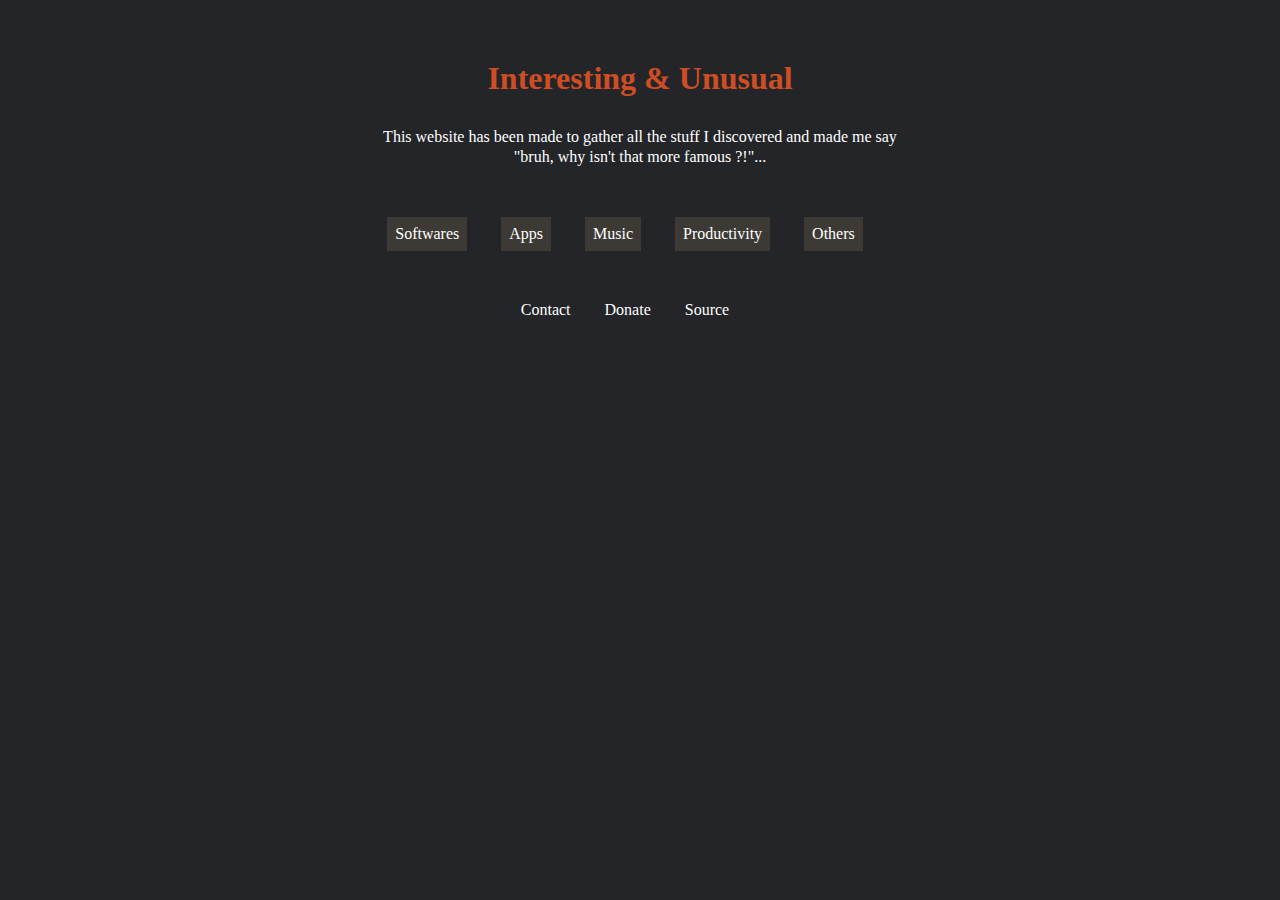
<file: index.html>
<!DOCTYPE html>
<head>
  <title>Interesting-Unusual_Underground </title>
  <link rel="stylesheet" href="./css/style.css" type="text/css"/>

</head>

<body>


  <div class="topHeader">
    <h1>Interesting & Unusual</h1>
  </div>

<p>This website has been made to gather all the stuff I discovered and made me say <br> "bruh, why isn't that more famous ?!"...</p>

<div style="margin-top:50px;"></div>

<ul id = "topics">
  <li><a href= "./articles/Softwares/softwares.html"> Softwares <a></li>
  <li><a href= "./articles/Apps/apps.html"> Apps <a></li>
  <li><a href= "./articles/Music/music.html"> Music <a></li>
  <li><a href="./articles/Productivity/productivity.html">Productivity</a></li>
  <li>Others</li>
</ul>

</body>

<div style="margin-top:50px;"></div>

<footer>

  <ul class="footerLinks">
    <li><a href="./footer/contact.html">Contact</a></li>
    <li><a href="./footer/donate.html">Donate</a></li>
    <li><a href="https://github.com/0internetuser/interesting-unusual/tree/main" target="_blank">Source</a></li>
  </ul>


</footer>
</file>
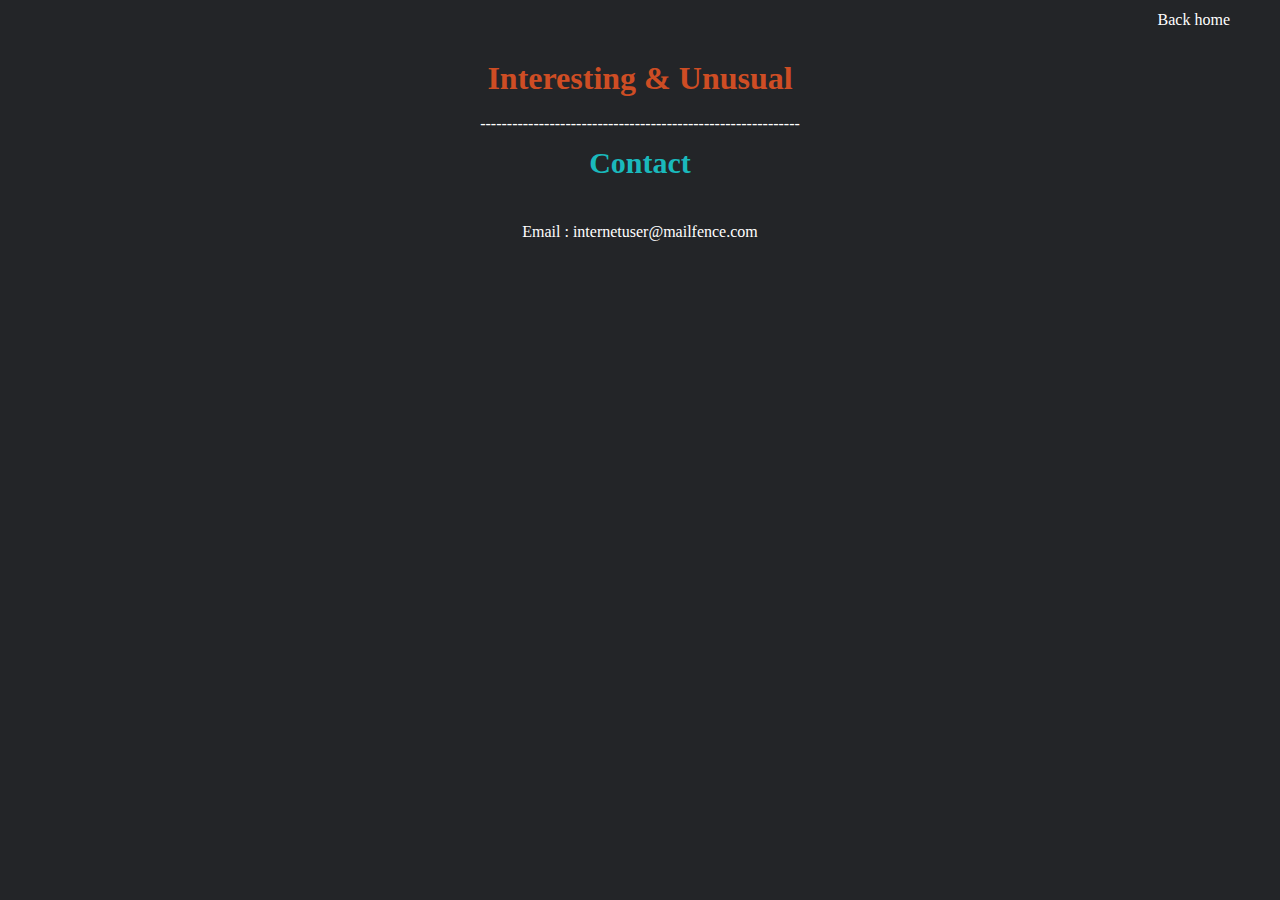
<file: footer/contact.html>
<!DOCTYPE html>
<head>
  <title>Interesting-Unusual_Underground </title>
  <link rel="stylesheet" href="./../css/style.css" type="text/css"/>

</head>

<body>

  <p class="returnHome"><a href="../index.html">Back home</a></p>

  <div class="topHeader">
    <h1>Interesting & Unusual</h1>
    <br> ------------------------------------------------------------ <br>
    <p>Contact</p>
  </div>

  <div style="margin-top:50px;"></div>

  Email : <a href="mailto:internetuser@mailfence.com?subject=YourSubjectHere">internetuser@mailfence.com</a>

</body>
</file>
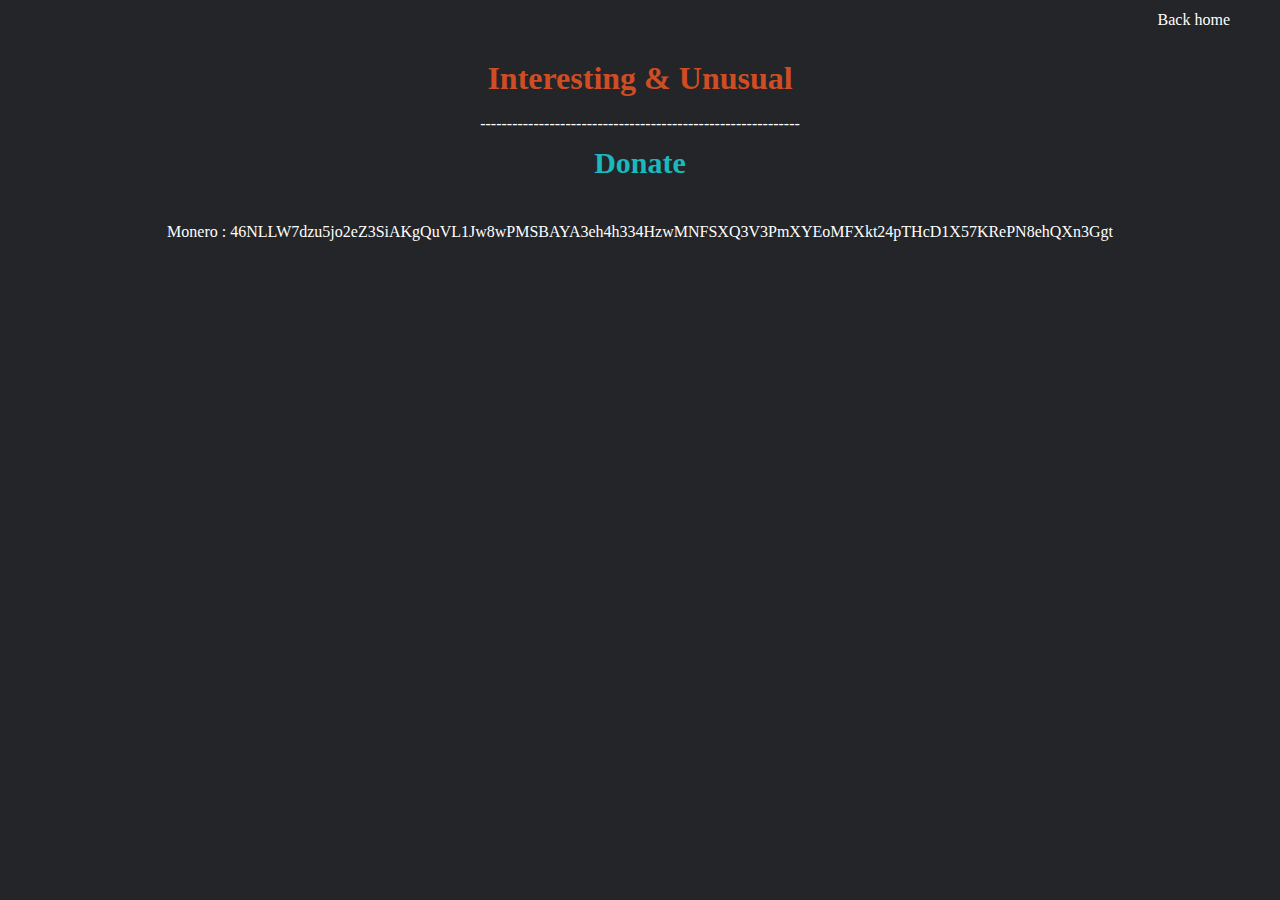
<file: footer/donate.html>
<!DOCTYPE html>
<head>
  <title>Interesting-Unusual_Underground </title>
  <link rel="stylesheet" href="./../css/style.css" type="text/css"/>

</head>

<body>

  <p class="returnHome"><a href="../index.html">Back home</a></p>

  <div class="topHeader">
    <h1>Interesting & Unusual</h1>
    <br> ------------------------------------------------------------ <br>
    <p>Donate</p>
  </div>

  <div style="margin-top:50px;"></div>

  Monero : 46NLLW7dzu5jo2eZ3SiAKgQuVL1Jw8wPMSBAYA3eh4h334HzwMNFSXQ3V3PmXYEoMFXkt24pTHcD1X57KRePN8ehQXn3Ggt
</body>
</file>
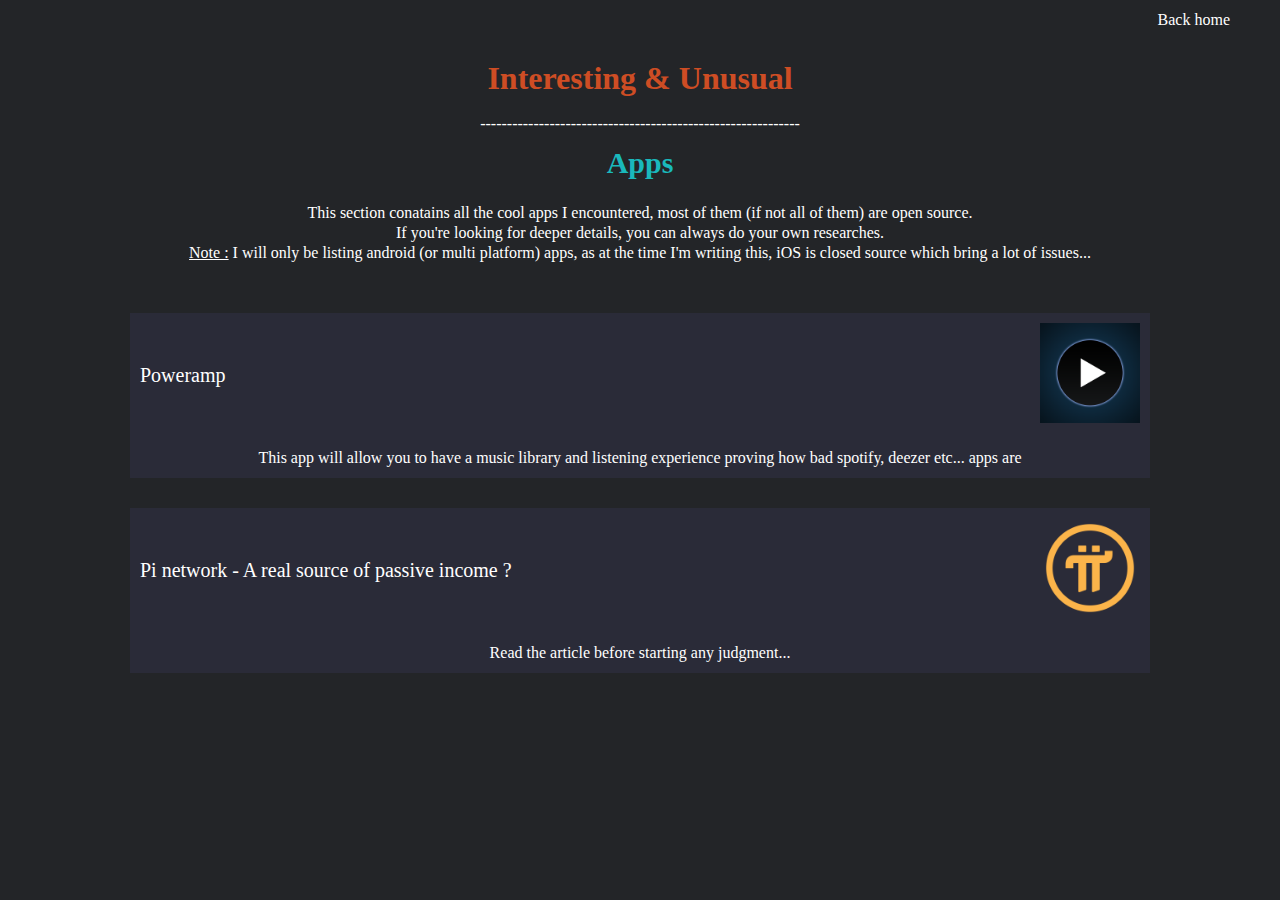
<file: articles/Apps/apps.html>
<!DOCTYPE html>
<head>

  <title>Interesting-Unusual_Underground <br> Softwares </title>
  <link rel="stylesheet" href="../../css/style.css" type="text/css"/>

</head>


<body>

  <p class="returnHome"><a href="../../index.html">Back home</a></p>

  <div class="topHeader">
    <h1>Interesting & Unusual</h1>
    <br> ------------------------------------------------------------ <br>
    <p>Apps</p>
  </div>

  <p>This section conatains all the cool apps I encountered, most of them (if not all of them) are open source. <br> If you're looking for deeper details, you can always do your own researches.

  <br> <span style="text-decoration:underline;">Note :</span> I will only be listing android (or multi platform) apps, as at the time I'm writing this, iOS is closed source which bring a lot of issues...</p>

  <div style="margin-top:50px;"></div>


  <div class="recentArticle">
    <div class="recentArticleTitle">
      <a href="./apps_articles/Poweramp/poweramp.html">Poweramp</a>
      <div class="articleSneakPic"><img src="./apps_articles/Poweramp/poweramp_logo.png" alt="error wile loading image" width="100px"></div>
    </div>

    <p><br>This app will allow you to have a music library and listening experience proving how bad spotify, deezer etc... apps are</p>

  </div>

  <div style="margin-top:30px;"></div>

  <div class="recentArticle">
    <div class="recentArticleTitle">
      <a href="./apps_articles/Pi_network/pi_network.html">Pi network - A real source of passive income ?</a>
      <div class="articleSneakPic"><img src="./apps_articles/Pi_network/pi_network_logo.png" alt="error wile loading image" width="100px"></div>
    </div>

    <p><br>Read the article before starting any judgment...</p>

  </div>





</body>
</file>
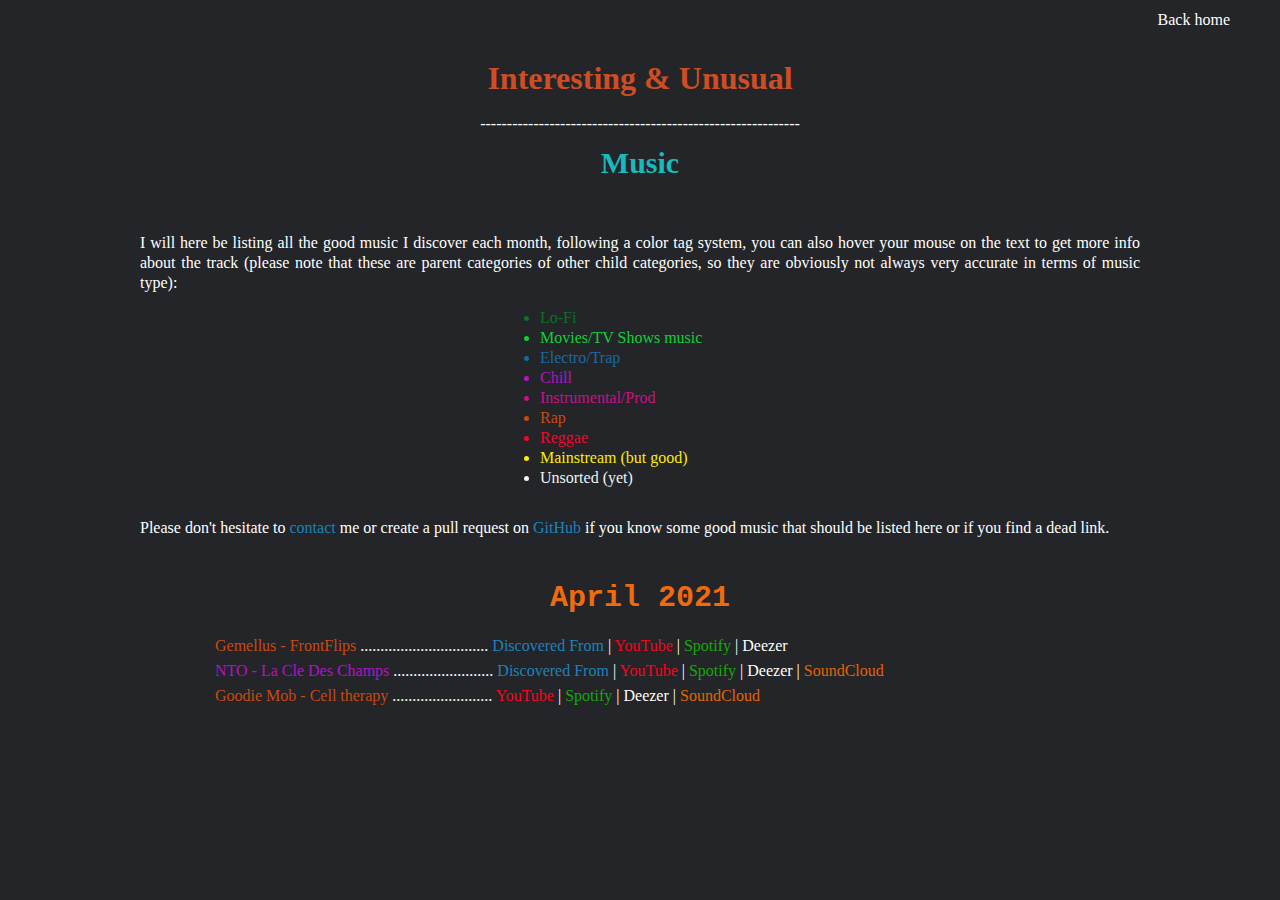
<file: articles/Music/music.html>
<!DOCTYPE html>
<head>
  <title>Interesting-Unusual_Underground </title>
  <link rel="stylesheet" href="./../../css/style.css" type="text/css"/>

</head>

<body>

  <p class="returnHome"><a href="../../index.html">Back home</a></p>

  <div class="topHeader">
    <h1>Interesting & Unusual</h1>
    <br> ------------------------------------------------------------ <br>
    <p>Music</p>
  </div>

  <div style="margin-top:50px;"></div>
  <p class="mainText">
    I will here be listing all the good music I discover each month, following a color tag system, you can also hover your mouse on the text to get more info about the track (please note that these are parent categories of other child categories, so they are obviously not always very accurate in terms of music type):
  </p>
  <div style="margin-top:15px;"></div>

  <ul class="musicStyles">
    <li style="color:#0d702c;">Lo-Fi</li>
    <li style="color:#14ce3c;">Movies/TV Shows music</li>
    <li style="color:#1a699e;">Electro/Trap</li>
    <li style="color:#b610c9;">Chill</li>
    <li style="color:#c91085;">Instrumental/Prod</li>
    <li style="color:#c94a10;">Rap</li>
    <li style="color:#f2072e;">Reggae</li>
    <li style="color:#f9ed09;">Mainstream (but good)</li>
    <li style="color:#eff3f4;">Unsorted (yet)</li>
  </ul>

  <p class="mainText">
    <br>Please don't hesitate to <a class="paragraphLink" href="../../footer/contact.html" target="_blank">contact</a> me or create a pull request on <a class="paragraphLink" href="https://github.com/0internetuser/interesting-unusual/tree/main" target="_blank"> GitHub</a> if you know some good music that should be listed here or if you find a dead link.
  </p>

  <div style="margin-top:50px;"></div>

  <p class="musicMonth">April 2021</p>

  <ul class="musicList">
    <li title="Short song that will boost your motivation before a front flip" class="colorRap">Gemellus - FrontFlips<span class="whiteColor"> ................................ <a class="discoveredFrom" href="https://instagram.com/p/CM_zTotCYCP" target="_blank">Discovered From</a> | <a class="youtubeLink" href="https://www.youtube.com/watch?v=wifolC2nojU" target="_blank">YouTube</a> | <a class="spotifyLink" href="https://open.spotify.com/track/2yYnp2RrstQcumFd8OLdCq" target="_blank">Spotify</a> | <a class="deezerLink" href="https://deezer.com/track/909561612" target="_blank">Deezer</a></span></li>

    <li title="Chill prod with sweet drops, adequate to land double twists on" class="colorChill">NTO - La Cle Des Champs<span class="whiteColor"> ......................... <a class="discoveredFrom" href="https://github.com/LucienToiture" target="_blank">Discovered From</a> | <a class="youtubeLink" href="https://www.youtube.com/watch?v=qd_8mm906GA" target="_blank">YouTube</a> | <a class="spotifyLink" href="https://open.spotify.com/track/12LOYGBr0T0IqyuhEILYFh" target="_blank">Spotify</a> | <a class="deezerLink" href="https://deezer.page.link/g88x9S6CRyzUhyuA7" target="_blank">Deezer</a> | <a class="soundcloudLink" href="https://soundcloud.com/hungry-music/nto-la-cle-des-champs" target="_blank"> SoundCloud</a></span></li>

    <li title="This song managed to be chill while keeping a good rythm and good bass use" class="colorRap">Goodie Mob - Cell therapy<span class="whiteColor"> ......................... <a class="youtubeLink" href="https://www.youtube.com/watch?v=qd_8mm906GA" target="_blank">YouTube</a> | <a class="spotifyLink" href="https://open.spotify.com/track/12LOYGBr0T0IqyuhEILYFh" target="_blank">Spotify</a> | <a class="deezerLink" href="https://deezer.page.link/g88x9S6CRyzUhyuA7" target="_blank">Deezer</a> | <a class="soundcloudLink" href="https://soundcloud.com/hungry-music/nto-la-cle-des-champs" target="_blank"> SoundCloud</a></span></li>

  </ul>


</body>
</file>
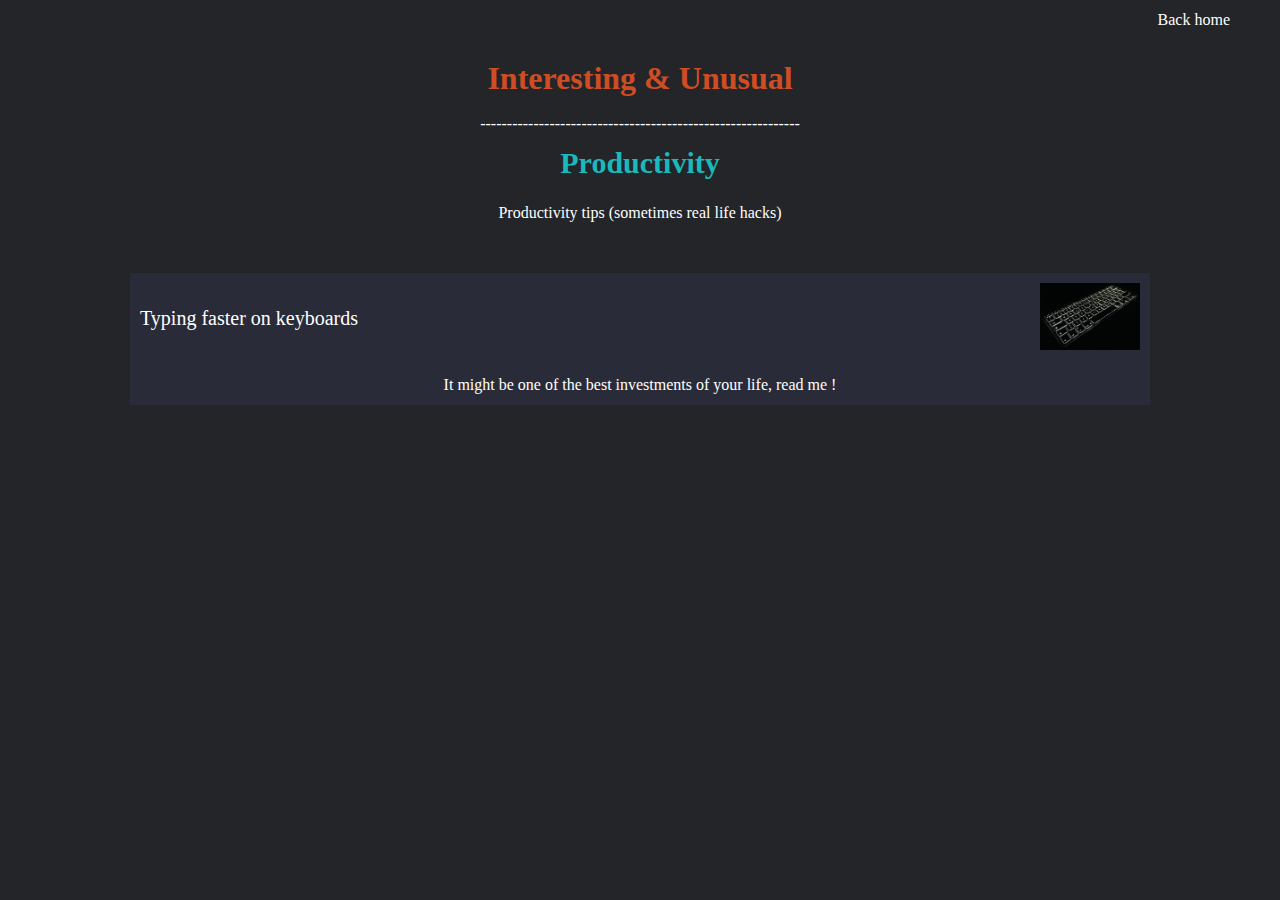
<file: articles/Productivity/productivity.html>
<!DOCTYPE html>
<head>

  <title>Interesting-Unusual_Underground <br> Softwares </title>
  <link rel="stylesheet" href="../../css/style.css" type="text/css"/>

</head>


<body>

  <p class="returnHome"><a href="../../index.html">Back home</a></p>

  <div class="topHeader">
    <h1>Interesting & Unusual</h1>
    <br> ------------------------------------------------------------ <br>
    <p>Productivity</p>
  </div>

  <p>Productivity tips (sometimes real life hacks)</p>

  <div style="margin-top:50px;"></div>


  <div class="recentArticle">
    <div class="recentArticleTitle">
      <a href="./productivity_articles/typing_faster/typing_faster.html">Typing faster on keyboards</a>
      <div class="articleSneakPic"><img src="./productivity_articles/typing_faster/keyboard.jpg" alt="error wile loading image" width="100px"></div>
    </div>

    <p><br>It might be one of the best investments of your life, read me !</p>

  </div>







</body>
</file>
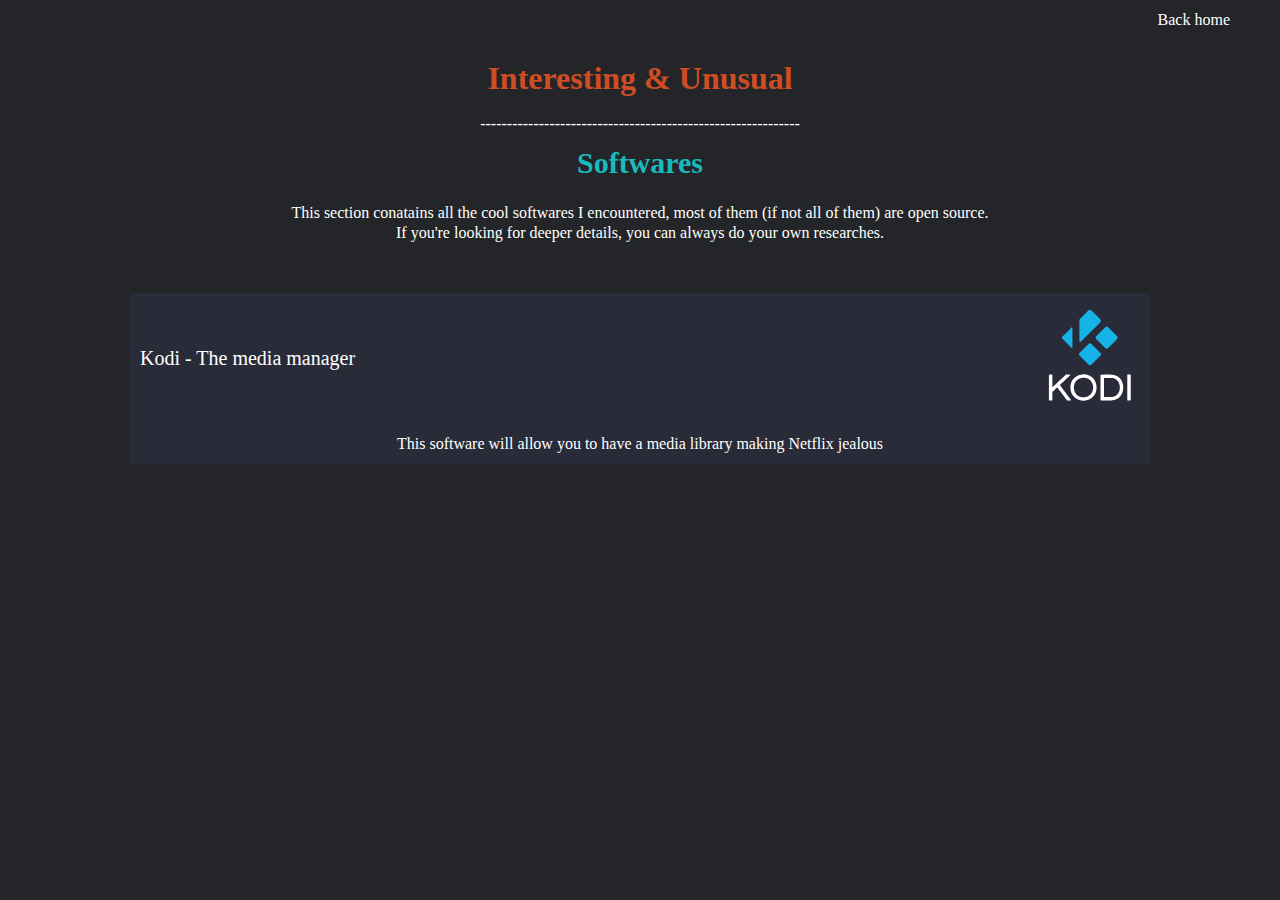
<file: articles/Softwares/softwares.html>
<!DOCTYPE html>
<head>

  <title>Interesting-Unusual_Underground <br> Softwares </title>
  <link rel="stylesheet" href="../../css/style.css" type="text/css"/>

</head>


<body>

  <p class="returnHome"><a href="../../index.html">Back home</a></p>

  <div class="topHeader">
    <h1>Interesting & Unusual</h1>
    <br> ------------------------------------------------------------ <br>
    <p>Softwares</p>
  </div>

  <p>This section conatains all the cool softwares I encountered, most of them (if not all of them) are open source. <br> If you're looking for deeper details, you can always do your own researches.</p>

  <div style="margin-top:50px;"></div>


  <div class="recentArticle">
    <div class="recentArticleTitle">
      <a href="./software_articles/kodi/kodi.html">Kodi - The media manager</a>
      <div class="articleSneakPic"><img src="./software_articles/kodi/kodi_logo.svg" alt="error wile loading image" width="100px"></div>
    </div>

    <p><br>This software will allow you to have a media library making Netflix jealous</p>



</body>
</file>
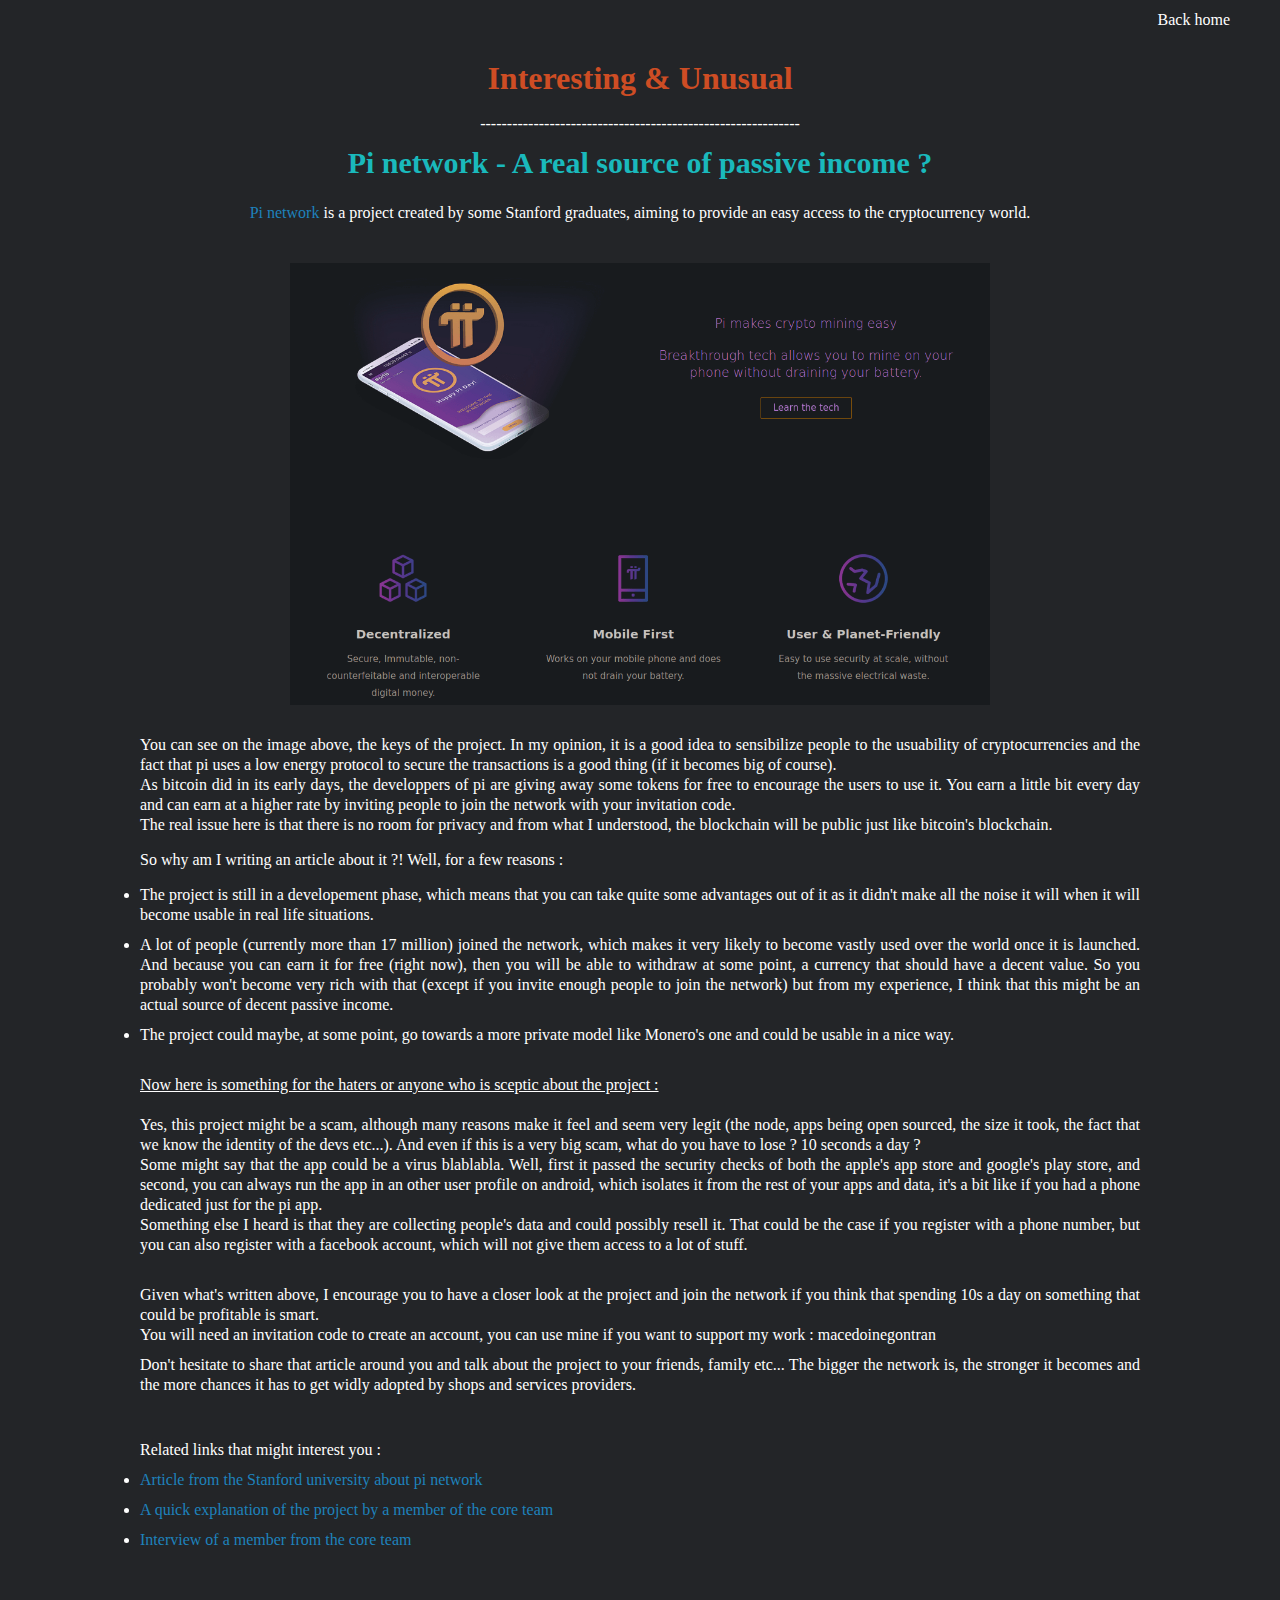
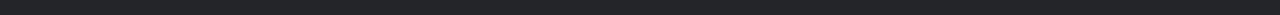
<file: articles/Apps/apps_articles/Pi_network/pi_network.html>
<!DOCTYPE html>
<head>

  <title>Interesting-Unusual_Underground <br> Softwares </title>
  <link rel="stylesheet" href="../../../../css/style.css" type="text/css"/>

</head>


<body>

  <p class="returnHome"><a href="../../../../index.html">Back home</a></p>

  <div class="topHeader">
    <h1>Interesting & Unusual</h1>
    <br> ------------------------------------------------------------ <br>
    <p>Pi network - A real source of passive income ?</p>
  </div>

  <p><a class="paragraphLink" href="https://minepi.com/" target="_blank">Pi network</a> is a project created by some Stanford graduates, aiming to provide an easy access to the cryptocurrency world.
  </p>

  <div class="mainText">

    <div style="margin-top:30px;"></div>

    <div>
      <img src="pi_mainpage.png" alt="error while loading image" width="700px" style="display:block; margin:auto;">
    </div>

    <div style="margin-top:30px;"></div>

    You can see on the image above, the keys of the project. In my opinion, it is a good idea to sensibilize people to the usuability of cryptocurrencies and the fact that pi uses a low energy protocol to secure the transactions is a good thing (if it becomes big of course). <br>
    As bitcoin did in its early days, the developpers of pi are giving away some tokens for free to encourage the users to use it. You earn a little bit every day and can earn at a higher rate by inviting people to join the network with your invitation code. <br>
    The real issue here is that there is no room for privacy and from what I understood, the blockchain will be public just like bitcoin's blockchain. <br>

    <div style="margin-top:15px;"></div>

    So why am I writing an article about it ?! Well, for a few reasons : <br>

    <div style="margin-top:15px;"></div>

    <ul>
      <li>The project is still in a developement phase, which means that you can take quite some advantages out of it as it didn't make all the noise it will when it will become usable in real life situations.</li>

      <div style="margin-top:10px;"></div>

      <li>A lot of people (currently more than 17 million) joined the network, which makes it very likely to become vastly used over the world once it is launched. And because you can earn it for free (right now), then you will be able to withdraw at some point, a currency that should have a decent value. So you probably won't become very rich with that (except if you invite enough people to join the network) but from my experience, I think that this might be an actual source of decent passive income.</li>

      <div style="margin-top:10px;"></div>

      <li>The project could maybe, at some point, go towards a more private model like Monero's one and could be usable in a nice way.</li>
    </ul>

    <div style="margin-top:30px;"></div>

    <p style="text-decoration: underline;">Now here is something for the haters or anyone who is sceptic about the project :</p>

    <div style="margin-top:20px;"></div>

    Yes, this project might be a scam, although many reasons make it feel and seem very legit (the node, apps being open sourced, the size it took, the fact that we know the identity of the devs etc...). And even if this is a very big scam, what do you have to lose ? 10 seconds a day ? <br>
    Some might say that the app could be a virus blablabla. Well, first it passed the security checks of both the apple's app store and google's play store, and second, you can always run the app in an other user profile on android, which isolates it from the rest of your apps and data, it's a bit like if you had a phone dedicated just for the pi app.<br>
    Something else I heard is that they are collecting people's data and could possibly resell it. That could be the case if you register with a phone number, but you can also register with a facebook account, which will not give them access to a lot of stuff.

    <div style="margin-top:30px;"></div>

    Given what's written above, I encourage you to have a closer look at the project and join the network if you think that spending 10s a day on something that could be profitable is smart.<br>
    You will need an invitation code to create an account, you can use mine if you want to support my work : macedoinegontran

    <div style="margin-top:10px;"></div>

    Don't hesitate to share that article around you and talk about the project to your friends, family etc... The bigger the network is, the stronger it becomes and the more chances it has to get widly adopted by shops and services providers.

    <div style="margin-top:30px;"></div>

    <ul class="relatedLinks mainText">

      Related links that might interest you :

      <li><a class="paragraphLink" href="https://www.stanforddaily.com/2019/09/16/stanford-grads-develop-cryptocurrency-for-smartphone-users-to-increase-its-accessibility/" target="_blank">Article from the Stanford university about pi network</a></li>

      <li><a class="paragraphLink" href="https://youtu.be/VHSYY2lK9xk" target="_blank">A quick explanation of the project by a member of the core team</a></li>

      <li><a class="paragraphLink" href="https://youtu.be/5xCZjPEVY-8" target="_blank">Interview of a member from the core team</a></li>

    </ul>


    <div style="margin-top:50px;"></div>


</body>
</file>
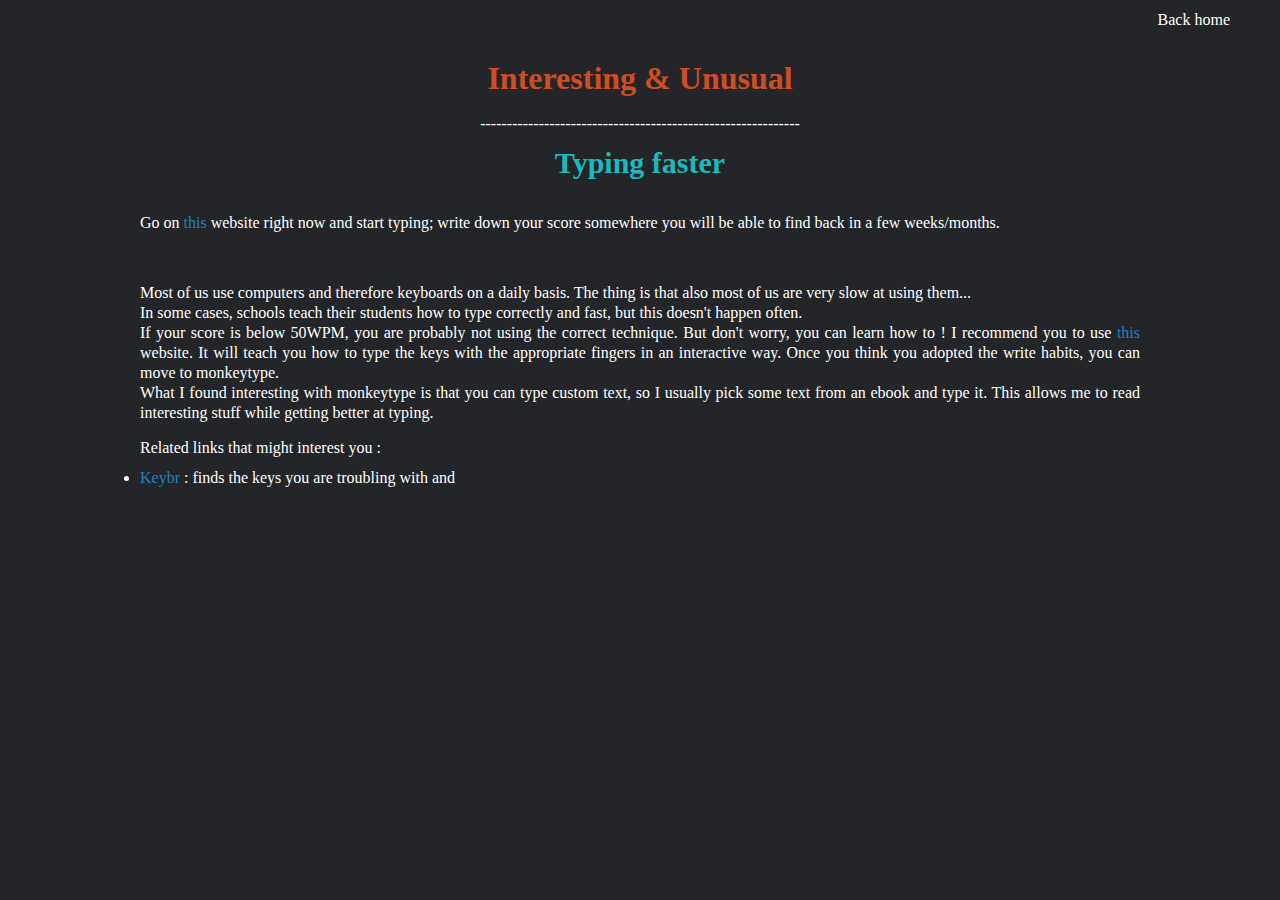
<file: articles/Productivity/productivity_articles/typing_faster/typing_faster.html>
<!DOCTYPE html>
<head>

  <title>Interesting-Unusual_Underground <br> Softwares </title>
  <link rel="stylesheet" href="../../../../css/style.css" type="text/css"/>

</head>


<body>

  <p class="returnHome"><a href="../../../../index.html">Back home</a></p>

  <div class="topHeader">
    <h1>Interesting & Unusual</h1>
    <br> ------------------------------------------------------------ <br>
    <p>Typing faster</p>
  </div>

  <div class="mainText">



    <p>Go on <a class="paragraphLink" href="https://monkeytype.com/">this</a> website right now and start typing; write down your score somewhere you will be able to find back in a few weeks/months.</p>

    <div style="margin-top:50px;"></div>

    <p>Most of us use computers and therefore keyboards on a daily basis. The thing is that also most of us are very slow at using them... <br>
      In some cases, schools teach their students how to type correctly and fast, but this doesn't happen often. <br>
      If your score is below 50WPM, you are probably not using the correct technique. But don't worry, you can learn how to ! I recommend you to use <a class="paragraphLink" href="https://www.typing.com/">this</a> website. It will teach you how to type the keys with the appropriate fingers in an interactive way. Once you think you adopted the write habits, you can move to monkeytype. <br>What I found interesting with monkeytype is that you can type custom text, so I usually pick some text from an ebook and type it. This allows me to read interesting stuff while getting better at typing.
    </p>

  </div>

    <ul class="relatedLinks mainText">

      Related links that might interest you :

      <li><a class="paragraphLink" href="https://www.keybr.com/">Keybr</a> : finds the keys you are troubling with and </li>


    </ul>

    <div style="margin-top:50px;"></div>




</body>
</file>
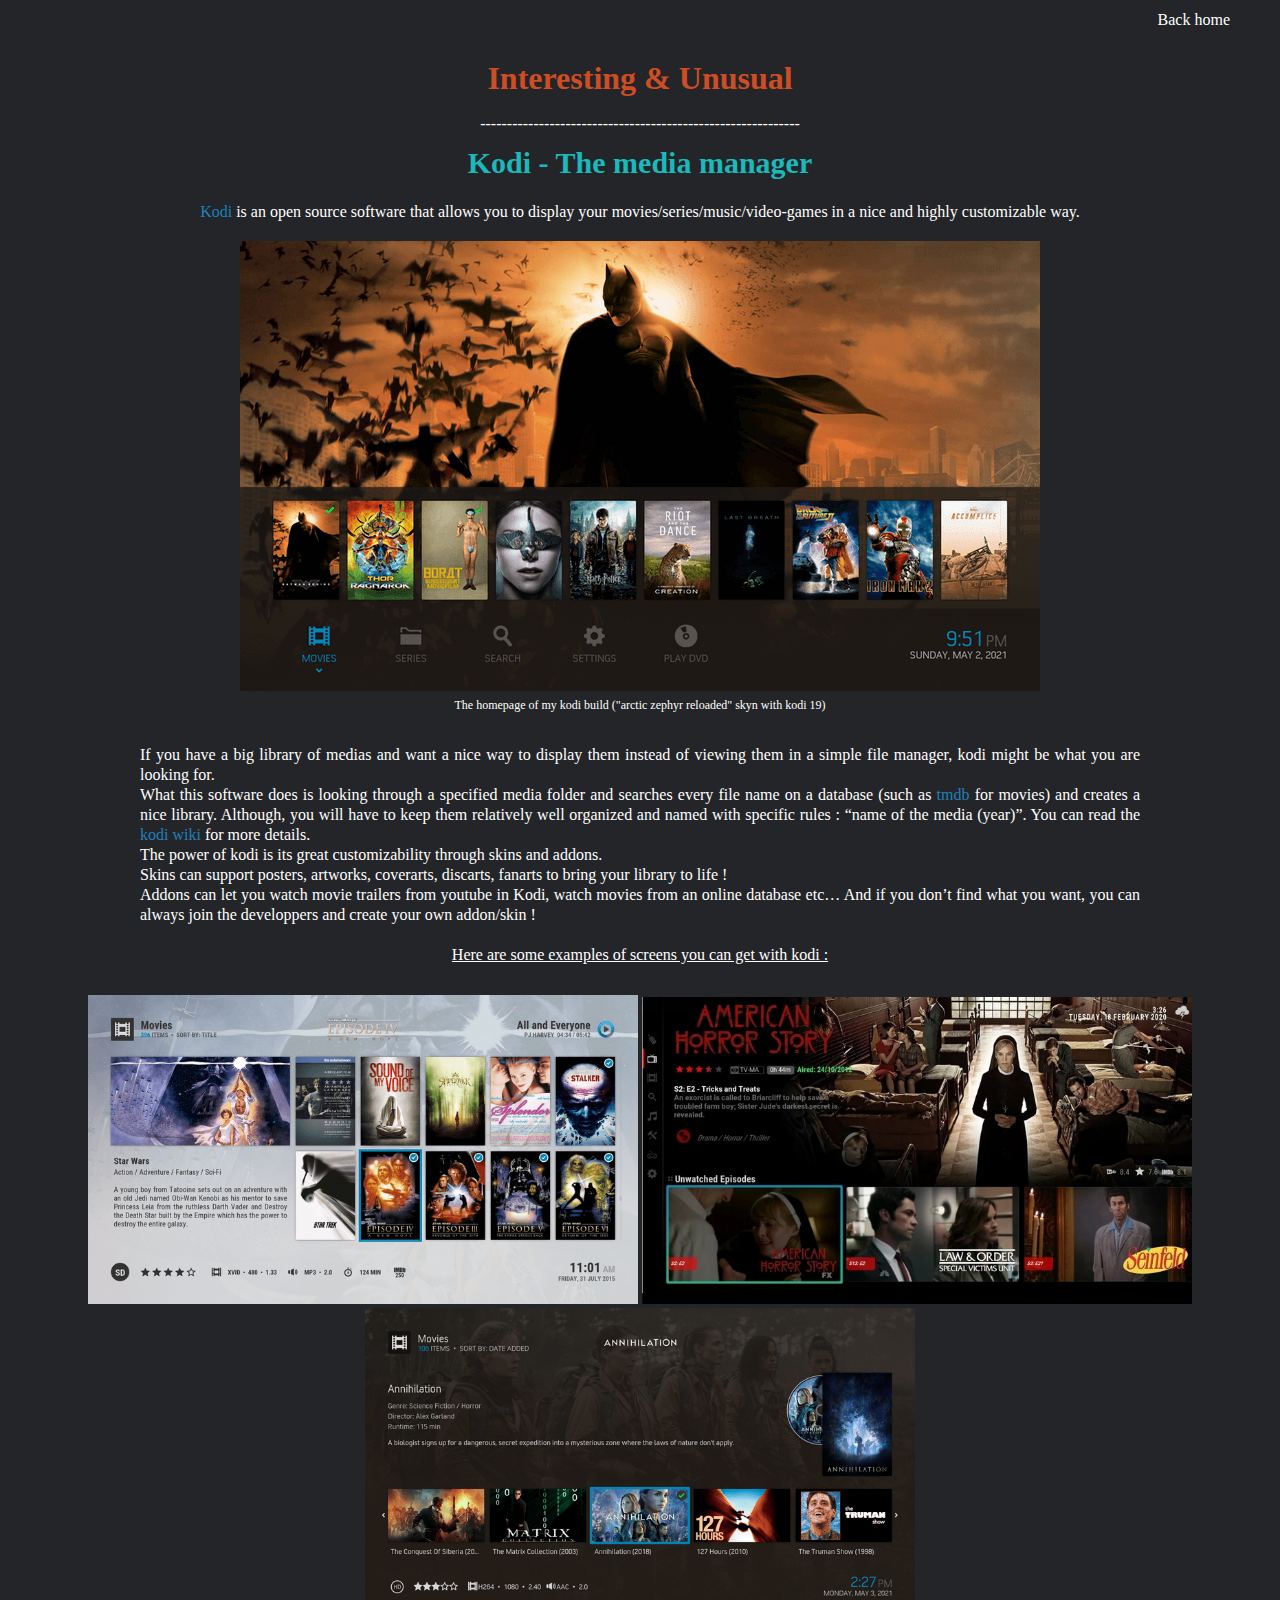
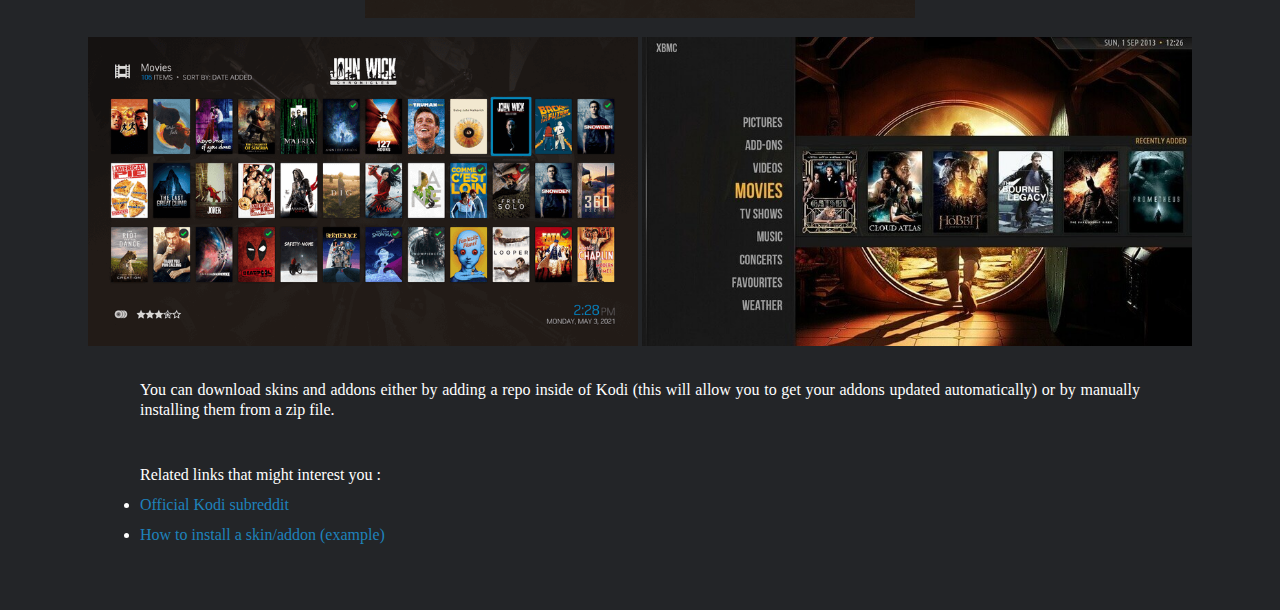
<file: articles/Softwares/software_articles/kodi/kodi.html>
<!DOCTYPE html>
<head>

  <title>Interesting-Unusual_Underground <br> Softwares </title>
  <link rel="stylesheet" href="../../../../css/style.css" type="text/css"/>

</head>


<body>

  <p class="returnHome"><a href="../../../../index.html">Back home</a></p>

  <div class="topHeader">
    <h1>Interesting & Unusual</h1>
    <br> ------------------------------------------------------------ <br>
    <p>Kodi - The media manager</p>
  </div>




    <a class="paragraphLink" href="https://kodi.tv" target="_blank">Kodi</a> is an open source software that allows you to display your movies/series/music/video-games in a nice and highly customizable way. <br>


    <img style="text-align:center; padding-top:20px;" src="my_build.png" width="800px" alt="">

    <p class="imageCaption">The homepage of my kodi build ("arctic zephyr reloaded" skyn with kodi 19)</p>

    <div class="imageCaptionVspace"></div>

    <div class="mainTextContainer" style="width:100%">

      <div class="mainText">
        <p>

          If you have a big library of medias and want a nice way to display them instead of viewing them in a simple file manager, kodi might be what you are looking for.

          <br>What this software does is looking through a specified media folder and searches every file name on a database (such as <a class="paragraphLink" href="https://www.themoviedb.org/" target="_blank">tmdb</a> for movies) and creates a nice library. Although, you will have to keep them relatively well organized and named with specific rules : “name of the media (year)”. You can read the <a class="paragraphLink" href="https://kodi.wiki/view/Main_Page" target="_blank">kodi wiki</a> for more details.

          <br>The power of kodi is its great customizability through skins and addons.

          <br>Skins can support posters, artworks, coverarts, discarts, fanarts to bring your library to life !

          <br>Addons can let you watch movie trailers from youtube in Kodi, watch movies from an online database etc… And if you don’t find what you want, you can always join the developpers and create your own addon/skin !

          <div style="margin-top:20px;"></div>

          </p>

      </div>

    </div>

    <p style="text-decoration: underline;">Here are some examples of screens you can get with kodi :</p>

    <div style="margin-top:30px;"></div>

    <div>
      <img src="example1.png" width="550px" alt="">
      <img src="example2.jpeg" width="550px" alt="">
      <img src="example3.png" width="550px" alt="">
    </div>

    <div style="margin-top:15px;"></div>

    <div>
      <img src="example4.png" width="550px" alt="">
      <img src="example5.jpeg" width="550px" alt="">
    </div>

    <div style="margin-top:20px;"></div>

    <div class="mainText">

      <p>

      You can download skins and addons either by adding a repo inside of Kodi (this will allow you to get your addons updated automatically) or by manually installing them from a zip file.

      </p>

    </div>

    <div style="margin-top:30px;"></div>

    <ul class="relatedLinks mainText">

      Related links that might interest you :

      <li><a class="paragraphLink" href="https://www.reddit.com/r/kodi/" target="_blank">Official Kodi subreddit</a></li>
      <li> <a class="paragraphLink" href="https://www.videoconverterfactory.com/kodi/auramod.html" target="_blank">How to install a skin/addon (example)</a></li>

    </ul>

    <div style="margin-top:50px;"></div>




</body>
</file>
<file: css/style.css>
*
{
  margin: 0;
  padding: 0;
  color: white;
}

* a:link{
  text-decoration: none;
}

* a:hover{
  color: #c98510;
}

* p{
  line-height: 20px;
}

body
{
  background-color: #232528;
  padding: 10px 50px;
  text-align: center;
}

.topHeader
{
  width: 100%;
  height: auto;
  margin-left: auto;
  margin-right: 0px;
  margin-bottom: 30px;
  margin-top: 50px;
}

.topHeader h1{
  color: #CE4D24;
}

.topHeader p{
  font-size: 30px;
  margin-top: 20px;
  font-weight: 600;
  color: #1ab9bc;
}

#topics{
  list-style: none;
}


#topics li{
  display: inline-block;
  float: none;
  margin-right: 30px;
  background-color: #3d3a35;
  padding: 8px;
}

#topics li:a{
  color:white;
}

.returnHome{
  float: right;
}

.recentArticleTitle{
  display: flex;
  align-items: center;
  font-size: 20px;
}

.recentArticle{
  background-color: #2a2b38;
  max-width: 1000px;

  align-items: center;
  margin: auto;
  padding: 10px;
}

.articleSneakPic{
  margin-left:auto;
  margin-right:0;
}

.imageCaption{
  font-size: 12px;
}

.imageCaptionVspace{
  margin-bottom: 20px;
}

.mainText{
  max-width: 1000px;
  text-align: justify;
  margin: auto;
  padding-top: 10px;
  line-height: 20px;
}

.paragraphLink{
  color: #1e82bc;
}

.relatedLinks{
  text-align: left;
  line-height: 30px;
}

.musicStyles{
  max-width: 200px;
  text-align: justify;
  margin: auto;
  line-height: 20px;
}

.musicMonth{
  color: #ef6c0e;
  font-size: 30px;
  font-weight: 700;
  font-family: 'Courier New';
  padding-bottom: 25px;
}

.musicList{
  list-style: none;
  text-align: justify;
  line-height: 25px;
  max-width: 850px;
  margin: auto;
}

.whiteColor{
  color: white;
}

.discoveredFrom{
  color: #1e82bc;
}

.youtubeLink{
  color: #f7041d;
}

.spotifyLink{
  color: #13aa08;
}

.deezerLink{
  color: white;
}

.soundcloudLink{
  color: #e56306;
}

.colorRap{
  color: #c94a10;
}

.colorChill{
  color:#b610c9;
}

.justifiedList{
  text-align: justify;
  line-height: 25px;
  max-width: 800px;
  margin: auto;
}

.footerLinks{
  list-style: none;
}

.footerLinks li{
  display: inline-block;
  float: none;
  margin-right: 30px;
  color: #1e82bc;
}
</file>
